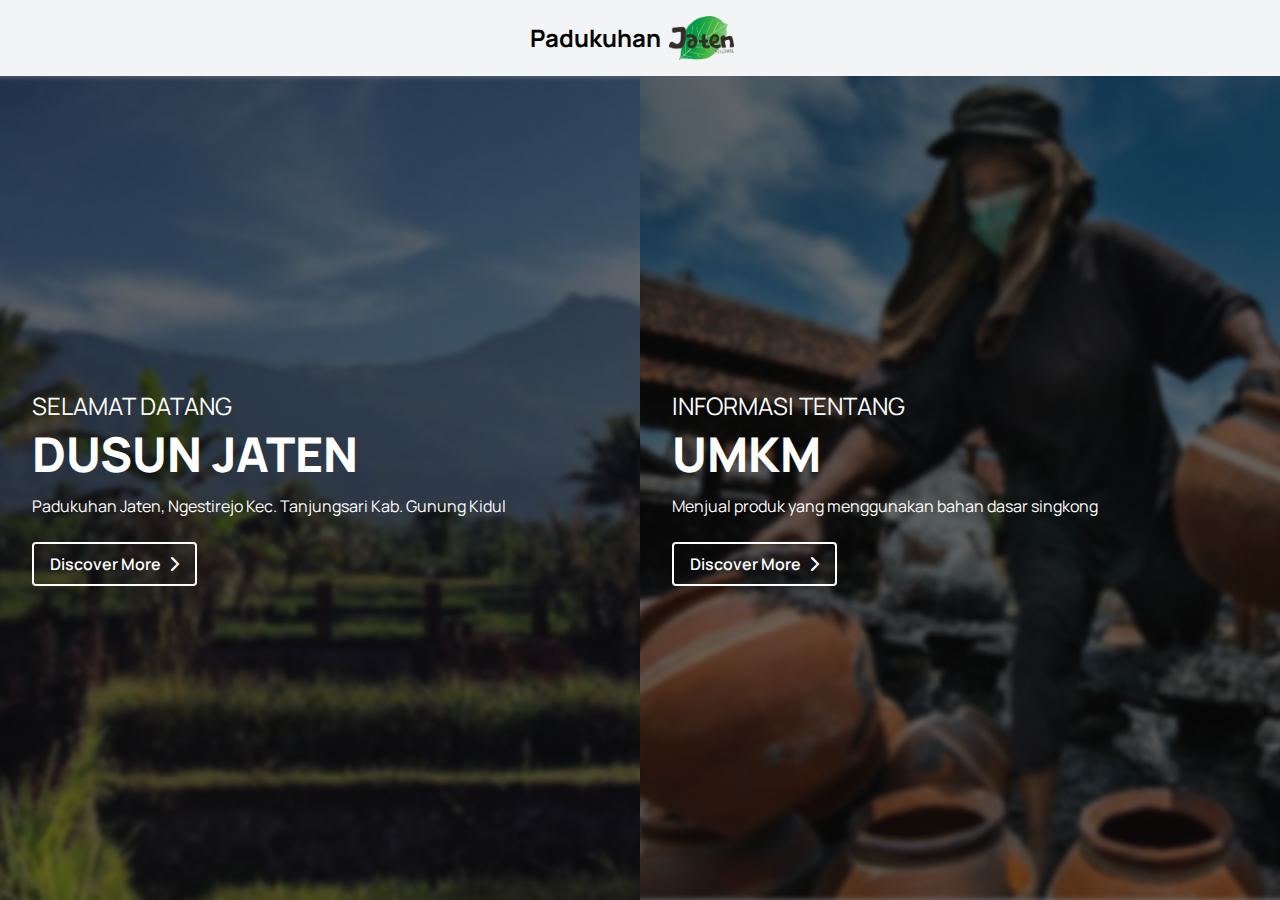
<file: public/index.html>
<!DOCTYPE html>
<html lang="en">
  <head>
    <meta charset="UTF-8" />
    <meta name="viewport" content="width=device-width, initial-scale=1.0" />
    <title>Padukuhan Jaten</title>
    <link
      href="https://cdnjs.cloudflare.com/ajax/libs/font-awesome/6.0.0-beta3/css/all.min.css"
      rel="stylesheet"
    />
    <link
      href="https://fonts.googleapis.com/css2?family=Manrope:wght@400;500;600;700&display=swap"
      rel="stylesheet"
    />
    <link rel="stylesheet" href="css/style.css" />
    <link rel="icon" href="img/logoJaten.png" type="image/png" />
    <style>
      body {
        font-family: "Manrope", sans-serif;
      }
      .bg-dusun-jaten {
        background-image: url("./img/dusunJaten.png");
      }
      .bg-umkm {
        background-image: url("./img/umkmJaten.png");
      }
      .btn-custom {
        border: 2px solid white;
        transition: all 0.3s ease;
      }
      .btn-custom:hover {
        border: 2px solid white;
      }
      .logo {
        width: 65px; /* Ubah sesuai ukuran yang diinginkan */
        height: auto;
      }
      .header-container {
        display: flex;
        align-items: center;
        justify-content: center;
        margin: 1rem 0;
      }
      .header-container img {
        margin-right: 1rem;
      }
      .header-container h1 {
        font-size: 1.5rem;
        font-weight: bold;
      }
    </style>
  </head>
  <body class="bg-gray-100 h-screen overflow-hidden">
    <!-- Main Content -->
    <div class="flex flex-col h-full">
      <!-- Navbar -->
      <div class="header-container">
        <h1>Padukuhan</h1>
        <img src="img/logoJaten.png" alt="Logo Jaten" class="logo ml-2" />
      </div>
      <div class="flex flex-col md:flex-row flex-grow">
        <!-- Dusun Jaten Section -->
        <div class="relative w-full md:w-1/2 bg-cover bg-center bg-dusun-jaten">
          <div class="absolute inset-0 bg-black opacity-50"></div>
          <div class="relative p-8 text-white h-full flex flex-col justify-center items-start">
            <h2 class="text-2xl font-normal">SELAMAT DATANG</h2>
            <h3 class="text-5xl font-extrabold mt-2">DUSUN JATEN</h3>
            <p class="mt-4">Padukuhan Jaten, Ngestirejo Kec. Tanjungsari Kab. Gunung Kidul</p>
            <a
              href="profil.html"
              class="mt-6 px-4 py-2 text-white font-semibold rounded flex items-center btn-custom hover:bg-white hover:text-black"
            >
              Discover More <i class="fas fa-chevron-right ml-2"></i>
            </a>
          </div>
        </div>
        <!-- UMKM Section -->
        <div class="relative w-full md:w-1/2 bg-cover bg-center bg-umkm">
          <div class="absolute inset-0 bg-black opacity-50"></div>
          <div class="relative p-8 text-white h-full flex flex-col justify-center items-start">
            <h2 class="text-2xl font-normal">INFORMASI TENTANG</h2>
            <h3 class="text-5xl font-extrabold mt-2">UMKM</h3>
            <p class="mt-4">Menjual produk yang menggunakan bahan dasar singkong</p>
            <a
              href="umkm.html"
              class="mt-6 px-4 py-2 text-white font-semibold rounded flex items-center btn-custom hover:bg-white hover:text-black"
            >
              Discover More <i class="fas fa-chevron-right ml-2"></i>
            </a>
          </div>
        </div>
      </div>
    </div>
  </body>
</html>
</file>
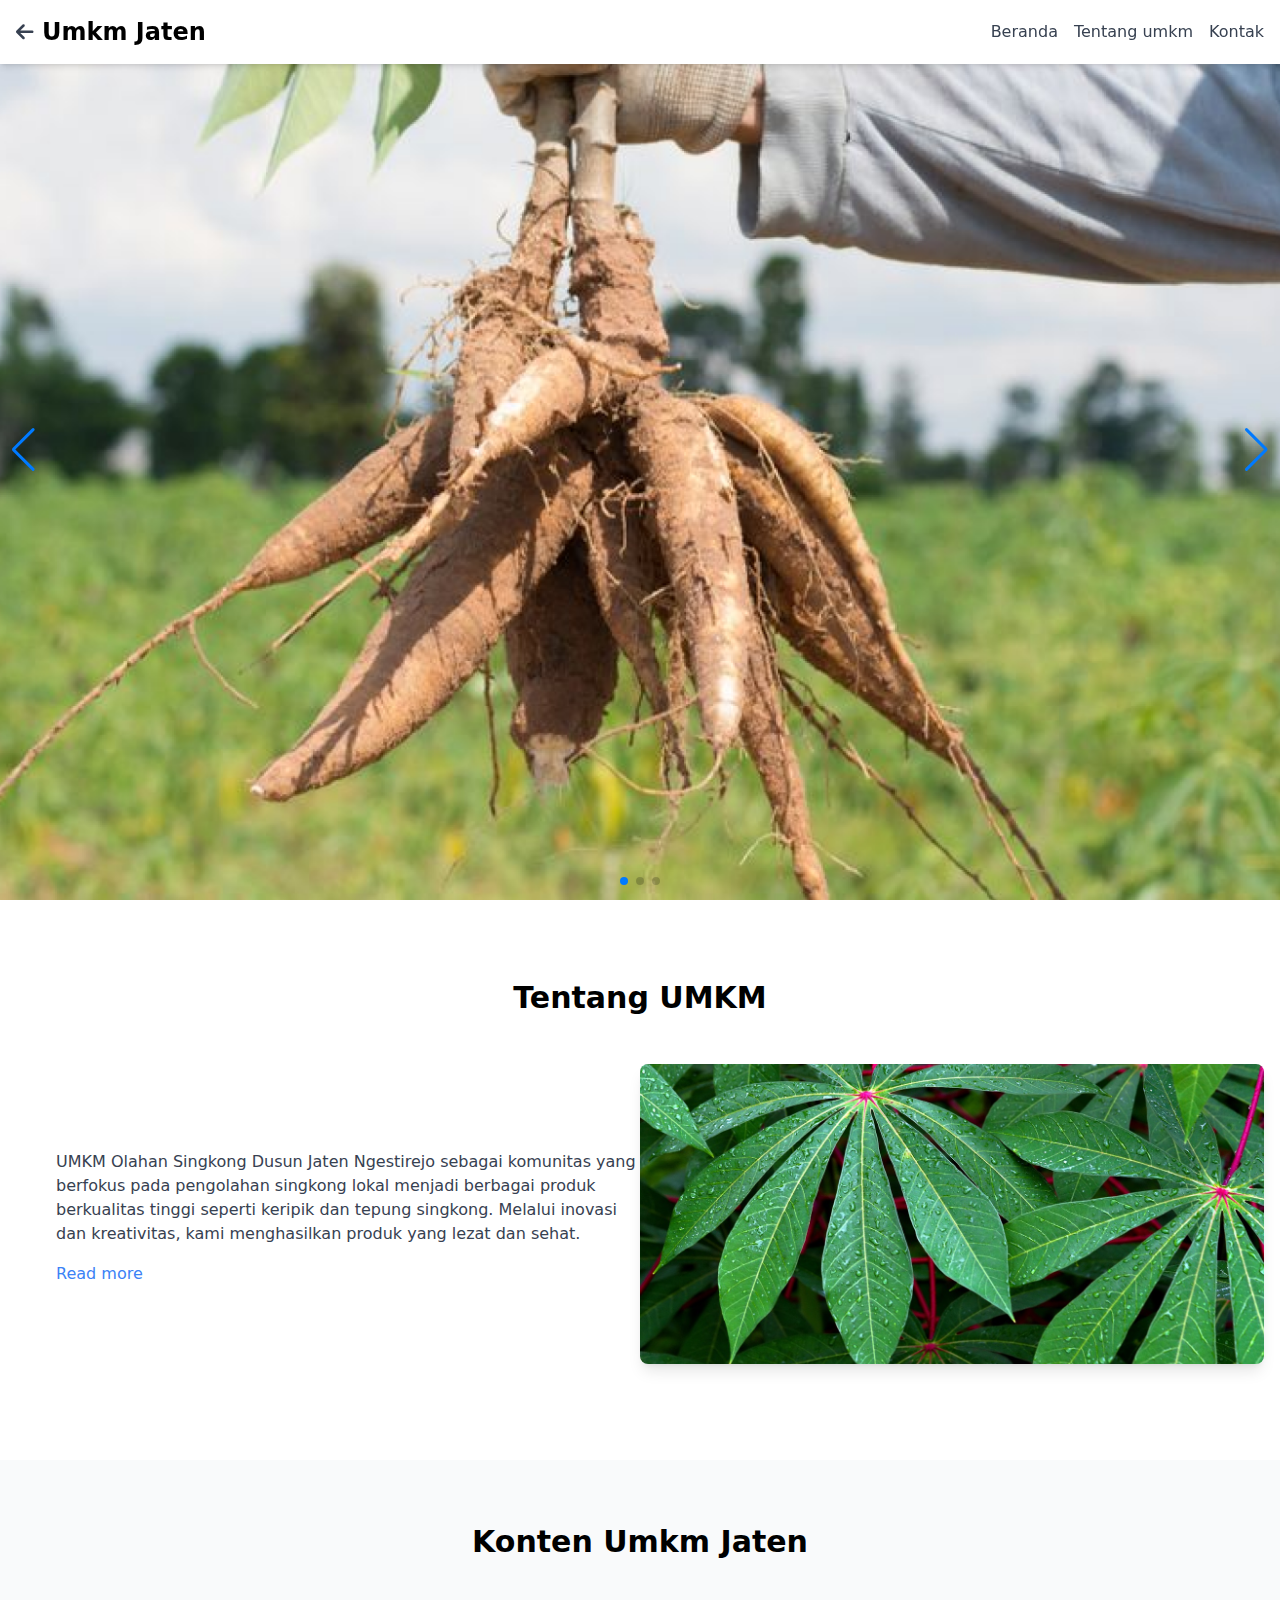
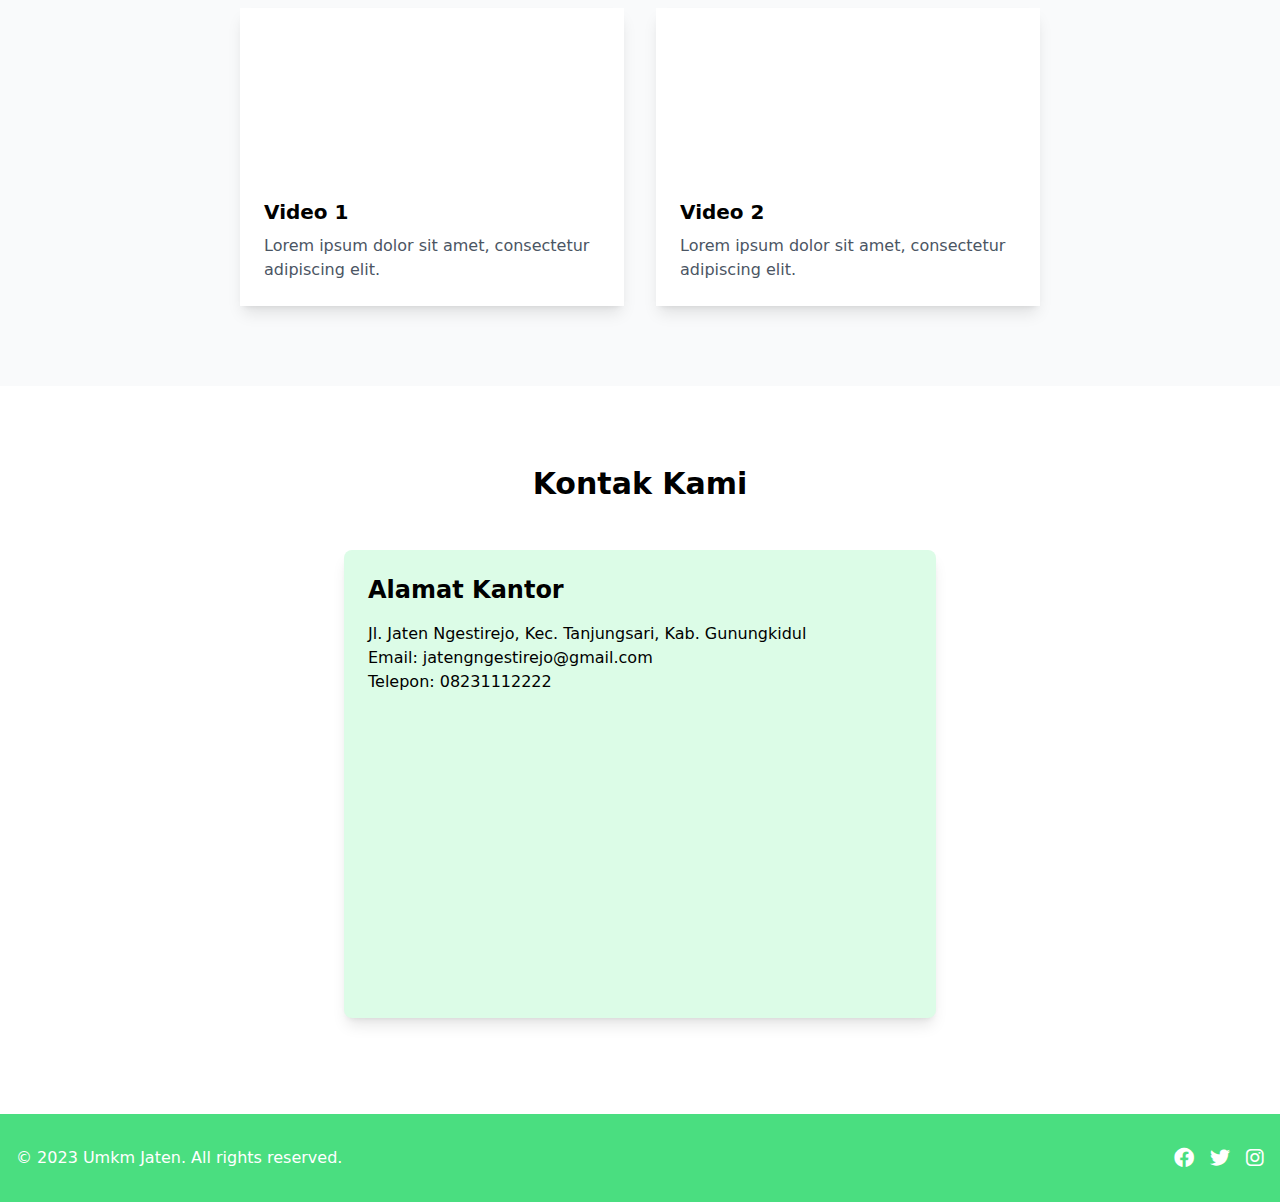
<file: public/umkm.html>
<!DOCTYPE html>
<html lang="en" class="scroll-smooth">
  <head>
    <meta charset="UTF-8" />
    <meta name="viewport" content="width=device-width, initial-scale=1.0" />
    <title>Umkm Jaten</title>
    <link rel="stylesheet" href="css/style.css" />
    <link rel="stylesheet" href="https://unpkg.com/swiper/swiper-bundle.min.css" />
    <link
      href="https://cdnjs.cloudflare.com/ajax/libs/font-awesome/6.0.0-beta3/css/all.min.css"
      rel="stylesheet"
    />
    <link rel="icon" href="img/logoJaten.png" type="image/png" />
    <style>
      html,
      body {
        margin: 0;
        padding: 0;
        overflow-x: hidden;
      }
      .swiper-container {
        width: 100%;
        height: 100vh; /* Full height for better viewing */
        z-index: 5;
      }
      .swiper-slide {
        display: flex;
        justify-content: center;
        align-items: center;
        background-color: #fff; /* Add a background color for better contrast */
      }
      .swiper-slide img {
        width: 100%;
        height: 100%;
        object-fit: cover; /* Ensure the image covers the container fully */
      }
      .swiper-button-next,
      .swiper-button-prev,
      .swiper-pagination {
        z-index: 5; /* Ensure these elements are below navbar */
      }
      .about-section .content {
        margin-bottom: 1rem; /* Reduce margin between elements */
      }
      .about-section img {
        max-height: 300px; /* Adjust the max-height to make the image shorter */
        height: auto;
        width: 100vh;
        object-fit: cover;
      }
      @media (min-width: 768px) {
        .about-section img {
          max-height: 100px;
          width: 50vh;
        }
      }
      @media (min-width: 1024px) {
        .about-section img {
          max-height: 300px;
          width: 100vh; /* Square aspect ratio for larger screens */
        }
      }
      .about-section h2 {
        margin-top: 0;
        margin-bottom: 0.5rem; /* Reduce space below the heading */
      }
      .about-section p {
        margin-top: 0.5rem; /* Reduce space above the paragraph */
        margin-bottom: 0.5rem; /* Reduce space below the paragraph */
      }
      .about-section a {
        margin-top: 0.5rem; /* Reduce space above the link */
      }
      /* Custom styles for Products and Partners Section */
      .products-section img,
      .partners-section img {
        margin-bottom: 8px; /* Mengurangi jarak antara gambar dan teks */
      }

      .products-section p,
      .partners-section p {
        margin-top: 4px; /* Mengurangi jarak atas teks */
      }

      /* Layout Adjustments */
      @media (min-width: 768px) {
        .products-section .item,
        .partners-section .item {
          margin-bottom: 16px; /* Menambah jarak antar item di layar besar */
        }
      }

      @media (max-width: 767px) {
        .products-section .item,
        .partners-section .item {
          margin-bottom: 8px; /* Mengurangi jarak antar item di layar kecil */
        }
      }
    </style>
  </head>
  <body class="bg-gray-100">
    <!-- Header -->
    <header class="bg-white shadow-md fixed top-0 w-full z-10">
      <div class="container mx-auto px-4 py-4 flex justify-between items-center">
        <div class="flex items-center">
          <a href="index.html" class="text-gray-700 hover:text-black">
            <i class="fas fa-arrow-left fa-lg"></i>
          </a>
          <div class="text-2xl font-bold ml-2">Umkm Jaten</div>
        </div>
        <nav class="hidden md:flex space-x-4">
          <a href="#" class="text-gray-700 hover:text-green-500">Beranda</a>
          <a href="#about" class="text-gray-700 hover:text-green-500">Tentang umkm</a>
          <a href="#contact" class="text-gray-700 hover:text-green-500">Kontak</a>
        </nav>
        <div class="md:hidden flex items-center">
          <button id="hamburger" class="text-gray-700 focus:outline-none">
            <i class="fas fa-bars fa-2x"></i>
          </button>
        </div>
      </div>
      <div id="mobile-menu" class="hidden bg-white shadow-md md:hidden">
        <a href="#" class="block py-2 px-4 text-gray-700 hover:bg-gray-200">Beranda</a>
        <a href="#about" class="block py-2 px-4 text-gray-700 hover:bg-gray-200">Tentang umkm</a>
        <a href="#contact" class="block py-2 px-4 text-gray-700 hover:bg-gray-200">Kontak</a>
      </div>
    </header>

    <!-- Swiper -->
    <section id="home" class="swiper-container">
      <div class="swiper-wrapper">
        <div class="swiper-slide">
          <img src="./img/UMKM/mainpicture.png" alt="Image 1" />
        </div>
        <div class="swiper-slide">
          <img src="./img/UMKM/bahanbakusingkong.jpg" alt="Image 2" />
        </div>
        <div class="swiper-slide">
          <img src="./img/UMKM/mainpicture.png" alt="Image 3" />
        </div>
      </div>
      <div class="swiper-pagination"></div>
      <div class="swiper-button-next"></div>
      <div class="swiper-button-prev"></div>
    </section>

    <!-- Tentang UMKM -->
    <section id="about" class="py-20 bg-white about-section">
      <h2 class="text-3xl font-bold text-center mb-8 pb-4">Tentang UMKM</h2>
      <div class="container mx-auto px-4 mt-8">
        <div class="flex flex-col md:flex-row items-center">
          <div class="w-full md:w-1/2 flex items-center justify-center mb-4 order-1 md:order-2">
            <img src="img/UMKM/image1.jpeg" alt="Tentang Desa" class="rounded-lg shadow-lg" />
          </div>
          <div class="w-full md:w-1/2 md:pl-10 mt-6 md:mt-0 content order-2 md:order-1">
            <p class="mt-4 text-gray-700">
              UMKM Olahan Singkong Dusun Jaten Ngestirejo sebagai komunitas yang berfokus pada
              pengolahan singkong lokal menjadi berbagai produk berkualitas tinggi seperti keripik
              dan tepung singkong. Melalui inovasi dan kreativitas, kami menghasilkan produk yang
              lezat dan sehat.
            </p>
            <a href="detailpageumkm.html" class="mt-4 inline-block text-blue-500 hover:underline"
              >Read more</a
            >
          </div>
        </div>
      </div>
    </section>

    <!-- Content Video -->
    <section class="py-16 bg-gray-50">
      <div class="container mx-auto px-4">
        <h2 class="text-3xl font-bold text-center mb-8">Konten Umkm Jaten</h2>
        <div class="flex flex-wrap justify-center">
          <div class="w-full md:w-1/2 lg:w-1/3 p-4">
            <div class="bg-white p-6 shadow-lg">
              <div class="aspect-w-16 aspect-h-9">
                <iframe
                  class="w-full h-full"
                  src="https://www.youtube.com/embed/dHgl1PGfiRQ?si=ojIK0Adm-PaoRe81"
                  frameborder="0"
                  allowfullscreen
                ></iframe>
              </div>
              <h3 class="text-xl font-bold mt-4">Video 1</h3>
              <p class="mt-2 text-gray-600">
                Lorem ipsum dolor sit amet, consectetur adipiscing elit.
              </p>
            </div>
          </div>
          <div class="w-full md:w-1/2 lg:w-1/3 p-4">
            <div class="bg-white p-6 shadow-lg">
              <div class="aspect-w-16 aspect-h-9">
                <iframe
                  class="w-full h-full"
                  src="https://www.youtube.com/embed/7u2cRtL6sZo?si=42BQ1fg3bjBrztcw"
                  frameborder="0"
                  allowfullscreen
                ></iframe>
              </div>
              <h3 class="text-xl font-bold mt-4">Video 2</h3>
              <p class="mt-2 text-gray-600">
                Lorem ipsum dolor sit amet, consectetur adipiscing elit.
              </p>
            </div>
          </div>
        </div>
      </div>
    </section>

    <!-- Contact Section -->
    <section id="contact" class="py-20 bg-white">
      <div class="container mx-auto px-4">
        <h2 class="text-3xl font-bold text-center mb-8">Kontak Kami</h2>
        <div class="flex flex-wrap justify-center">
          <div class="w-full lg:w-1/2 p-4">
            <div class="bg-green-100 p-6 rounded-lg shadow-lg">
              <h3 class="text-2xl font-bold mb-4">Alamat Kantor</h3>
              <p>Jl. Jaten Ngestirejo, Kec. Tanjungsari, Kab. Gunungkidul</p>
              <p>Email: jatengngestirejo@gmail.com</p>
              <p>Telepon: 08231112222</p>
              <iframe
                src="https://www.google.com/maps/embed?pb=!1m17!1m12!1m3!1d3950.123921634214!2d110.609804!3d-8.088842999999999!2m3!1f0!2f0!3f0!3m2!1i1024!2i768!4f13.1!3m2!1m1!2zOMKwMDUnMTkuOCJTIDExMMKwMzYnMzUuMyJF!5e0!3m2!1sen!2sid!4v1718775652766!5m2!1sen!2sid"
                class="pt-3"
                width="100%"
                height="300"
                style="border: 0"
                allowfullscreen=""
                loading="lazy"
              ></iframe>
            </div>
          </div>
        </div>
      </div>
    </section>

    <!-- Footer -->
    <footer class="bg-green-400 py-8">
      <div class="container mx-auto px-4">
        <div class="flex flex-col md:flex-row justify-between items-center">
          <div class="text-white text-center md:text-left mb-4 md:mb-0">
            &copy; 2023 Umkm Jaten. All rights reserved.
          </div>
          <div class="flex space-x-4">
            <a href="#" class="text-white hover:text-gray-400"
              ><i class="fab fa-facebook fa-lg"></i
            ></a>
            <a href="#" class="text-white hover:text-gray-400"
              ><i class="fab fa-twitter fa-lg"></i
            ></a>
            <a href="#" class="text-white hover:text-gray-400"
              ><i class="fab fa-instagram fa-lg"></i
            ></a>
          </div>
        </div>
      </div>
    </footer>

    <script src="https://unpkg.com/swiper/swiper-bundle.min.js"></script>
    <script>
      var swiper = new Swiper(".swiper-container", {
        slidesPerView: 1,
        spaceBetween: 10,
        loop: true,
        pagination: {
          el: ".swiper-pagination",
          clickable: true,
        },
        navigation: {
          nextEl: ".swiper-button-next",
          prevEl: ".swiper-button-prev",
        },
      });

      document.getElementById("hamburger").addEventListener("click", function () {
        document.getElementById("mobile-menu").classList.toggle("hidden");
      });
    </script>
  </body>
</html>
</file>
<file: public/css/style.css>
/*
! tailwindcss v3.4.4 | MIT License | https://tailwindcss.com
*/

/*
1. Prevent padding and border from affecting element width. (https://github.com/mozdevs/cssremedy/issues/4)
2. Allow adding a border to an element by just adding a border-width. (https://github.com/tailwindcss/tailwindcss/pull/116)
*/

*,
::before,
::after {
  box-sizing: border-box;
  /* 1 */
  border-width: 0;
  /* 2 */
  border-style: solid;
  /* 2 */
  border-color: #e5e7eb;
  /* 2 */
}

::before,
::after {
  --tw-content: '';
}

/*
1. Use a consistent sensible line-height in all browsers.
2. Prevent adjustments of font size after orientation changes in iOS.
3. Use a more readable tab size.
4. Use the user's configured `sans` font-family by default.
5. Use the user's configured `sans` font-feature-settings by default.
6. Use the user's configured `sans` font-variation-settings by default.
7. Disable tap highlights on iOS
*/

html,
:host {
  line-height: 1.5;
  /* 1 */
  -webkit-text-size-adjust: 100%;
  /* 2 */
  -moz-tab-size: 4;
  /* 3 */
  -o-tab-size: 4;
     tab-size: 4;
  /* 3 */
  font-family: ui-sans-serif, system-ui, sans-serif, "Apple Color Emoji", "Segoe UI Emoji", "Segoe UI Symbol", "Noto Color Emoji";
  /* 4 */
  font-feature-settings: normal;
  /* 5 */
  font-variation-settings: normal;
  /* 6 */
  -webkit-tap-highlight-color: transparent;
  /* 7 */
}

/*
1. Remove the margin in all browsers.
2. Inherit line-height from `html` so users can set them as a class directly on the `html` element.
*/

body {
  margin: 0;
  /* 1 */
  line-height: inherit;
  /* 2 */
}

/*
1. Add the correct height in Firefox.
2. Correct the inheritance of border color in Firefox. (https://bugzilla.mozilla.org/show_bug.cgi?id=190655)
3. Ensure horizontal rules are visible by default.
*/

hr {
  height: 0;
  /* 1 */
  color: inherit;
  /* 2 */
  border-top-width: 1px;
  /* 3 */
}

/*
Add the correct text decoration in Chrome, Edge, and Safari.
*/

abbr:where([title]) {
  -webkit-text-decoration: underline dotted;
          text-decoration: underline dotted;
}

/*
Remove the default font size and weight for headings.
*/

h1,
h2,
h3,
h4,
h5,
h6 {
  font-size: inherit;
  font-weight: inherit;
}

/*
Reset links to optimize for opt-in styling instead of opt-out.
*/

a {
  color: inherit;
  text-decoration: inherit;
}

/*
Add the correct font weight in Edge and Safari.
*/

b,
strong {
  font-weight: bolder;
}

/*
1. Use the user's configured `mono` font-family by default.
2. Use the user's configured `mono` font-feature-settings by default.
3. Use the user's configured `mono` font-variation-settings by default.
4. Correct the odd `em` font sizing in all browsers.
*/

code,
kbd,
samp,
pre {
  font-family: ui-monospace, SFMono-Regular, Menlo, Monaco, Consolas, "Liberation Mono", "Courier New", monospace;
  /* 1 */
  font-feature-settings: normal;
  /* 2 */
  font-variation-settings: normal;
  /* 3 */
  font-size: 1em;
  /* 4 */
}

/*
Add the correct font size in all browsers.
*/

small {
  font-size: 80%;
}

/*
Prevent `sub` and `sup` elements from affecting the line height in all browsers.
*/

sub,
sup {
  font-size: 75%;
  line-height: 0;
  position: relative;
  vertical-align: baseline;
}

sub {
  bottom: -0.25em;
}

sup {
  top: -0.5em;
}

/*
1. Remove text indentation from table contents in Chrome and Safari. (https://bugs.chromium.org/p/chromium/issues/detail?id=999088, https://bugs.webkit.org/show_bug.cgi?id=201297)
2. Correct table border color inheritance in all Chrome and Safari. (https://bugs.chromium.org/p/chromium/issues/detail?id=935729, https://bugs.webkit.org/show_bug.cgi?id=195016)
3. Remove gaps between table borders by default.
*/

table {
  text-indent: 0;
  /* 1 */
  border-color: inherit;
  /* 2 */
  border-collapse: collapse;
  /* 3 */
}

/*
1. Change the font styles in all browsers.
2. Remove the margin in Firefox and Safari.
3. Remove default padding in all browsers.
*/

button,
input,
optgroup,
select,
textarea {
  font-family: inherit;
  /* 1 */
  font-feature-settings: inherit;
  /* 1 */
  font-variation-settings: inherit;
  /* 1 */
  font-size: 100%;
  /* 1 */
  font-weight: inherit;
  /* 1 */
  line-height: inherit;
  /* 1 */
  letter-spacing: inherit;
  /* 1 */
  color: inherit;
  /* 1 */
  margin: 0;
  /* 2 */
  padding: 0;
  /* 3 */
}

/*
Remove the inheritance of text transform in Edge and Firefox.
*/

button,
select {
  text-transform: none;
}

/*
1. Correct the inability to style clickable types in iOS and Safari.
2. Remove default button styles.
*/

button,
input:where([type='button']),
input:where([type='reset']),
input:where([type='submit']) {
  -webkit-appearance: button;
  /* 1 */
  background-color: transparent;
  /* 2 */
  background-image: none;
  /* 2 */
}

/*
Use the modern Firefox focus style for all focusable elements.
*/

:-moz-focusring {
  outline: auto;
}

/*
Remove the additional `:invalid` styles in Firefox. (https://github.com/mozilla/gecko-dev/blob/2f9eacd9d3d995c937b4251a5557d95d494c9be1/layout/style/res/forms.css#L728-L737)
*/

:-moz-ui-invalid {
  box-shadow: none;
}

/*
Add the correct vertical alignment in Chrome and Firefox.
*/

progress {
  vertical-align: baseline;
}

/*
Correct the cursor style of increment and decrement buttons in Safari.
*/

::-webkit-inner-spin-button,
::-webkit-outer-spin-button {
  height: auto;
}

/*
1. Correct the odd appearance in Chrome and Safari.
2. Correct the outline style in Safari.
*/

[type='search'] {
  -webkit-appearance: textfield;
  /* 1 */
  outline-offset: -2px;
  /* 2 */
}

/*
Remove the inner padding in Chrome and Safari on macOS.
*/

::-webkit-search-decoration {
  -webkit-appearance: none;
}

/*
1. Correct the inability to style clickable types in iOS and Safari.
2. Change font properties to `inherit` in Safari.
*/

::-webkit-file-upload-button {
  -webkit-appearance: button;
  /* 1 */
  font: inherit;
  /* 2 */
}

/*
Add the correct display in Chrome and Safari.
*/

summary {
  display: list-item;
}

/*
Removes the default spacing and border for appropriate elements.
*/

blockquote,
dl,
dd,
h1,
h2,
h3,
h4,
h5,
h6,
hr,
figure,
p,
pre {
  margin: 0;
}

fieldset {
  margin: 0;
  padding: 0;
}

legend {
  padding: 0;
}

ol,
ul,
menu {
  list-style: none;
  margin: 0;
  padding: 0;
}

/*
Reset default styling for dialogs.
*/

dialog {
  padding: 0;
}

/*
Prevent resizing textareas horizontally by default.
*/

textarea {
  resize: vertical;
}

/*
1. Reset the default placeholder opacity in Firefox. (https://github.com/tailwindlabs/tailwindcss/issues/3300)
2. Set the default placeholder color to the user's configured gray 400 color.
*/

input::-moz-placeholder, textarea::-moz-placeholder {
  opacity: 1;
  /* 1 */
  color: #9ca3af;
  /* 2 */
}

input::placeholder,
textarea::placeholder {
  opacity: 1;
  /* 1 */
  color: #9ca3af;
  /* 2 */
}

/*
Set the default cursor for buttons.
*/

button,
[role="button"] {
  cursor: pointer;
}

/*
Make sure disabled buttons don't get the pointer cursor.
*/

:disabled {
  cursor: default;
}

/*
1. Make replaced elements `display: block` by default. (https://github.com/mozdevs/cssremedy/issues/14)
2. Add `vertical-align: middle` to align replaced elements more sensibly by default. (https://github.com/jensimmons/cssremedy/issues/14#issuecomment-634934210)
   This can trigger a poorly considered lint error in some tools but is included by design.
*/

img,
svg,
video,
canvas,
audio,
iframe,
embed,
object {
  display: block;
  /* 1 */
  vertical-align: middle;
  /* 2 */
}

/*
Constrain images and videos to the parent width and preserve their intrinsic aspect ratio. (https://github.com/mozdevs/cssremedy/issues/14)
*/

img,
video {
  max-width: 100%;
  height: auto;
}

/* Make elements with the HTML hidden attribute stay hidden by default */

[hidden] {
  display: none;
}

*, ::before, ::after {
  --tw-border-spacing-x: 0;
  --tw-border-spacing-y: 0;
  --tw-translate-x: 0;
  --tw-translate-y: 0;
  --tw-rotate: 0;
  --tw-skew-x: 0;
  --tw-skew-y: 0;
  --tw-scale-x: 1;
  --tw-scale-y: 1;
  --tw-pan-x:  ;
  --tw-pan-y:  ;
  --tw-pinch-zoom:  ;
  --tw-scroll-snap-strictness: proximity;
  --tw-gradient-from-position:  ;
  --tw-gradient-via-position:  ;
  --tw-gradient-to-position:  ;
  --tw-ordinal:  ;
  --tw-slashed-zero:  ;
  --tw-numeric-figure:  ;
  --tw-numeric-spacing:  ;
  --tw-numeric-fraction:  ;
  --tw-ring-inset:  ;
  --tw-ring-offset-width: 0px;
  --tw-ring-offset-color: #fff;
  --tw-ring-color: rgb(59 130 246 / 0.5);
  --tw-ring-offset-shadow: 0 0 #0000;
  --tw-ring-shadow: 0 0 #0000;
  --tw-shadow: 0 0 #0000;
  --tw-shadow-colored: 0 0 #0000;
  --tw-blur:  ;
  --tw-brightness:  ;
  --tw-contrast:  ;
  --tw-grayscale:  ;
  --tw-hue-rotate:  ;
  --tw-invert:  ;
  --tw-saturate:  ;
  --tw-sepia:  ;
  --tw-drop-shadow:  ;
  --tw-backdrop-blur:  ;
  --tw-backdrop-brightness:  ;
  --tw-backdrop-contrast:  ;
  --tw-backdrop-grayscale:  ;
  --tw-backdrop-hue-rotate:  ;
  --tw-backdrop-invert:  ;
  --tw-backdrop-opacity:  ;
  --tw-backdrop-saturate:  ;
  --tw-backdrop-sepia:  ;
  --tw-contain-size:  ;
  --tw-contain-layout:  ;
  --tw-contain-paint:  ;
  --tw-contain-style:  ;
}

::backdrop {
  --tw-border-spacing-x: 0;
  --tw-border-spacing-y: 0;
  --tw-translate-x: 0;
  --tw-translate-y: 0;
  --tw-rotate: 0;
  --tw-skew-x: 0;
  --tw-skew-y: 0;
  --tw-scale-x: 1;
  --tw-scale-y: 1;
  --tw-pan-x:  ;
  --tw-pan-y:  ;
  --tw-pinch-zoom:  ;
  --tw-scroll-snap-strictness: proximity;
  --tw-gradient-from-position:  ;
  --tw-gradient-via-position:  ;
  --tw-gradient-to-position:  ;
  --tw-ordinal:  ;
  --tw-slashed-zero:  ;
  --tw-numeric-figure:  ;
  --tw-numeric-spacing:  ;
  --tw-numeric-fraction:  ;
  --tw-ring-inset:  ;
  --tw-ring-offset-width: 0px;
  --tw-ring-offset-color: #fff;
  --tw-ring-color: rgb(59 130 246 / 0.5);
  --tw-ring-offset-shadow: 0 0 #0000;
  --tw-ring-shadow: 0 0 #0000;
  --tw-shadow: 0 0 #0000;
  --tw-shadow-colored: 0 0 #0000;
  --tw-blur:  ;
  --tw-brightness:  ;
  --tw-contrast:  ;
  --tw-grayscale:  ;
  --tw-hue-rotate:  ;
  --tw-invert:  ;
  --tw-saturate:  ;
  --tw-sepia:  ;
  --tw-drop-shadow:  ;
  --tw-backdrop-blur:  ;
  --tw-backdrop-brightness:  ;
  --tw-backdrop-contrast:  ;
  --tw-backdrop-grayscale:  ;
  --tw-backdrop-hue-rotate:  ;
  --tw-backdrop-invert:  ;
  --tw-backdrop-opacity:  ;
  --tw-backdrop-saturate:  ;
  --tw-backdrop-sepia:  ;
  --tw-contain-size:  ;
  --tw-contain-layout:  ;
  --tw-contain-paint:  ;
  --tw-contain-style:  ;
}

.container {
  width: 100%;
}

@media (min-width: 640px) {
  .container {
    max-width: 640px;
  }
}

@media (min-width: 768px) {
  .container {
    max-width: 768px;
  }
}

@media (min-width: 1024px) {
  .container {
    max-width: 1024px;
  }
}

@media (min-width: 1280px) {
  .container {
    max-width: 1280px;
  }
}

@media (min-width: 1536px) {
  .container {
    max-width: 1536px;
  }
}

.fixed {
  position: fixed;
}

.absolute {
  position: absolute;
}

.relative {
  position: relative;
}

.inset-0 {
  inset: 0px;
}

.top-0 {
  top: 0px;
}

.z-10 {
  z-index: 10;
}

.order-1 {
  order: 1;
}

.order-2 {
  order: 2;
}

.mx-2 {
  margin-left: 0.5rem;
  margin-right: 0.5rem;
}

.mx-auto {
  margin-left: auto;
  margin-right: auto;
}

.my-3 {
  margin-top: 0.75rem;
  margin-bottom: 0.75rem;
}

.mb-10 {
  margin-bottom: 2.5rem;
}

.mb-4 {
  margin-bottom: 1rem;
}

.mb-8 {
  margin-bottom: 2rem;
}

.ml-2 {
  margin-left: 0.5rem;
}

.ml-3 {
  margin-left: 0.75rem;
}

.ml-7 {
  margin-left: 1.75rem;
}

.mt-16 {
  margin-top: 4rem;
}

.mt-2 {
  margin-top: 0.5rem;
}

.mt-4 {
  margin-top: 1rem;
}

.mt-6 {
  margin-top: 1.5rem;
}

.mt-8 {
  margin-top: 2rem;
}

.block {
  display: block;
}

.inline-block {
  display: inline-block;
}

.inline {
  display: inline;
}

.flex {
  display: flex;
}

.grid {
  display: grid;
}

.hidden {
  display: none;
}

.h-full {
  height: 100%;
}

.h-screen {
  height: 100vh;
}

.w-full {
  width: 100%;
}

.flex-grow {
  flex-grow: 1;
}

.transform {
  transform: translate(var(--tw-translate-x), var(--tw-translate-y)) rotate(var(--tw-rotate)) skewX(var(--tw-skew-x)) skewY(var(--tw-skew-y)) scaleX(var(--tw-scale-x)) scaleY(var(--tw-scale-y));
}

.grid-cols-1 {
  grid-template-columns: repeat(1, minmax(0, 1fr));
}

.flex-col {
  flex-direction: column;
}

.flex-wrap {
  flex-wrap: wrap;
}

.items-start {
  align-items: flex-start;
}

.items-center {
  align-items: center;
}

.justify-center {
  justify-content: center;
}

.justify-between {
  justify-content: space-between;
}

.gap-8 {
  gap: 2rem;
}

.space-x-4 > :not([hidden]) ~ :not([hidden]) {
  --tw-space-x-reverse: 0;
  margin-right: calc(1rem * var(--tw-space-x-reverse));
  margin-left: calc(1rem * calc(1 - var(--tw-space-x-reverse)));
}

.overflow-hidden {
  overflow: hidden;
}

.scroll-smooth {
  scroll-behavior: smooth;
}

.rounded {
  border-radius: 0.25rem;
}

.rounded-lg {
  border-radius: 0.5rem;
}

.border {
  border-width: 1px;
}

.bg-black {
  --tw-bg-opacity: 1;
  background-color: rgb(0 0 0 / var(--tw-bg-opacity));
}

.bg-gray-100 {
  --tw-bg-opacity: 1;
  background-color: rgb(243 244 246 / var(--tw-bg-opacity));
}

.bg-gray-200 {
  --tw-bg-opacity: 1;
  background-color: rgb(229 231 235 / var(--tw-bg-opacity));
}

.bg-gray-50 {
  --tw-bg-opacity: 1;
  background-color: rgb(249 250 251 / var(--tw-bg-opacity));
}

.bg-gray-900 {
  --tw-bg-opacity: 1;
  background-color: rgb(17 24 39 / var(--tw-bg-opacity));
}

.bg-green-100 {
  --tw-bg-opacity: 1;
  background-color: rgb(220 252 231 / var(--tw-bg-opacity));
}

.bg-green-400 {
  --tw-bg-opacity: 1;
  background-color: rgb(74 222 128 / var(--tw-bg-opacity));
}

.bg-white {
  --tw-bg-opacity: 1;
  background-color: rgb(255 255 255 / var(--tw-bg-opacity));
}

.bg-gradient-to-r {
  background-image: linear-gradient(to right, var(--tw-gradient-stops));
}

.bg-cover {
  background-size: cover;
}

.bg-center {
  background-position: center;
}

.p-4 {
  padding: 1rem;
}

.p-6 {
  padding: 1.5rem;
}

.p-8 {
  padding: 2rem;
}

.px-4 {
  padding-left: 1rem;
  padding-right: 1rem;
}

.py-16 {
  padding-top: 4rem;
  padding-bottom: 4rem;
}

.py-2 {
  padding-top: 0.5rem;
  padding-bottom: 0.5rem;
}

.py-20 {
  padding-top: 5rem;
  padding-bottom: 5rem;
}

.py-4 {
  padding-top: 1rem;
  padding-bottom: 1rem;
}

.py-6 {
  padding-top: 1.5rem;
  padding-bottom: 1.5rem;
}

.py-8 {
  padding-top: 2rem;
  padding-bottom: 2rem;
}

.pb-10 {
  padding-bottom: 2.5rem;
}

.pb-4 {
  padding-bottom: 1rem;
}

.pt-20 {
  padding-top: 5rem;
}

.pt-3 {
  padding-top: 0.75rem;
}

.text-center {
  text-align: center;
}

.text-2xl {
  font-size: 1.5rem;
  line-height: 2rem;
}

.text-3xl {
  font-size: 1.875rem;
  line-height: 2.25rem;
}

.text-4xl {
  font-size: 2.25rem;
  line-height: 2.5rem;
}

.text-5xl {
  font-size: 3rem;
  line-height: 1;
}

.text-lg {
  font-size: 1.125rem;
  line-height: 1.75rem;
}

.text-sm {
  font-size: 0.875rem;
  line-height: 1.25rem;
}

.text-xl {
  font-size: 1.25rem;
  line-height: 1.75rem;
}

.font-bold {
  font-weight: 700;
}

.font-extrabold {
  font-weight: 800;
}

.font-normal {
  font-weight: 400;
}

.font-semibold {
  font-weight: 600;
}

.uppercase {
  text-transform: uppercase;
}

.text-blue-500 {
  --tw-text-opacity: 1;
  color: rgb(59 130 246 / var(--tw-text-opacity));
}

.text-gray-600 {
  --tw-text-opacity: 1;
  color: rgb(75 85 99 / var(--tw-text-opacity));
}

.text-gray-700 {
  --tw-text-opacity: 1;
  color: rgb(55 65 81 / var(--tw-text-opacity));
}

.text-white {
  --tw-text-opacity: 1;
  color: rgb(255 255 255 / var(--tw-text-opacity));
}

.opacity-50 {
  opacity: 0.5;
}

.shadow {
  --tw-shadow: 0 1px 3px 0 rgb(0 0 0 / 0.1), 0 1px 2px -1px rgb(0 0 0 / 0.1);
  --tw-shadow-colored: 0 1px 3px 0 var(--tw-shadow-color), 0 1px 2px -1px var(--tw-shadow-color);
  box-shadow: var(--tw-ring-offset-shadow, 0 0 #0000), var(--tw-ring-shadow, 0 0 #0000), var(--tw-shadow);
}

.shadow-lg {
  --tw-shadow: 0 10px 15px -3px rgb(0 0 0 / 0.1), 0 4px 6px -4px rgb(0 0 0 / 0.1);
  --tw-shadow-colored: 0 10px 15px -3px var(--tw-shadow-color), 0 4px 6px -4px var(--tw-shadow-color);
  box-shadow: var(--tw-ring-offset-shadow, 0 0 #0000), var(--tw-ring-shadow, 0 0 #0000), var(--tw-shadow);
}

.shadow-md {
  --tw-shadow: 0 4px 6px -1px rgb(0 0 0 / 0.1), 0 2px 4px -2px rgb(0 0 0 / 0.1);
  --tw-shadow-colored: 0 4px 6px -1px var(--tw-shadow-color), 0 2px 4px -2px var(--tw-shadow-color);
  box-shadow: var(--tw-ring-offset-shadow, 0 0 #0000), var(--tw-ring-shadow, 0 0 #0000), var(--tw-shadow);
}

.transition {
  transition-property: color, background-color, border-color, text-decoration-color, fill, stroke, opacity, box-shadow, transform, filter, -webkit-backdrop-filter;
  transition-property: color, background-color, border-color, text-decoration-color, fill, stroke, opacity, box-shadow, transform, filter, backdrop-filter;
  transition-property: color, background-color, border-color, text-decoration-color, fill, stroke, opacity, box-shadow, transform, filter, backdrop-filter, -webkit-backdrop-filter;
  transition-timing-function: cubic-bezier(0.4, 0, 0.2, 1);
  transition-duration: 150ms;
}

.hover\:bg-gray-200:hover {
  --tw-bg-opacity: 1;
  background-color: rgb(229 231 235 / var(--tw-bg-opacity));
}

.hover\:bg-white:hover {
  --tw-bg-opacity: 1;
  background-color: rgb(255 255 255 / var(--tw-bg-opacity));
}

.hover\:text-black:hover {
  --tw-text-opacity: 1;
  color: rgb(0 0 0 / var(--tw-text-opacity));
}

.hover\:text-gray-400:hover {
  --tw-text-opacity: 1;
  color: rgb(156 163 175 / var(--tw-text-opacity));
}

.hover\:text-green-500:hover {
  --tw-text-opacity: 1;
  color: rgb(34 197 94 / var(--tw-text-opacity));
}

.hover\:underline:hover {
  text-decoration-line: underline;
}

.focus\:outline-none:focus {
  outline: 2px solid transparent;
  outline-offset: 2px;
}

@media (min-width: 768px) {
  .md\:order-1 {
    order: 1;
  }

  .md\:order-2 {
    order: 2;
  }

  .md\:mb-0 {
    margin-bottom: 0px;
  }

  .md\:ml-4 {
    margin-left: 1rem;
  }

  .md\:mt-0 {
    margin-top: 0px;
  }

  .md\:flex {
    display: flex;
  }

  .md\:hidden {
    display: none;
  }

  .md\:w-1\/2 {
    width: 50%;
  }

  .md\:w-1\/3 {
    width: 33.333333%;
  }

  .md\:w-3\/4 {
    width: 75%;
  }

  .md\:grid-cols-2 {
    grid-template-columns: repeat(2, minmax(0, 1fr));
  }

  .md\:flex-row {
    flex-direction: row;
  }

  .md\:pl-10 {
    padding-left: 2.5rem;
  }

  .md\:text-left {
    text-align: left;
  }

  .md\:text-4xl {
    font-size: 2.25rem;
    line-height: 2.5rem;
  }
}

@media (min-width: 1024px) {
  .lg\:w-1\/2 {
    width: 50%;
  }

  .lg\:w-1\/3 {
    width: 33.333333%;
  }

  .lg\:w-2\/3 {
    width: 66.666667%;
  }

  .lg\:grid-cols-3 {
    grid-template-columns: repeat(3, minmax(0, 1fr));
  }

  .lg\:text-5xl {
    font-size: 3rem;
    line-height: 1;
  }
}
</file>
